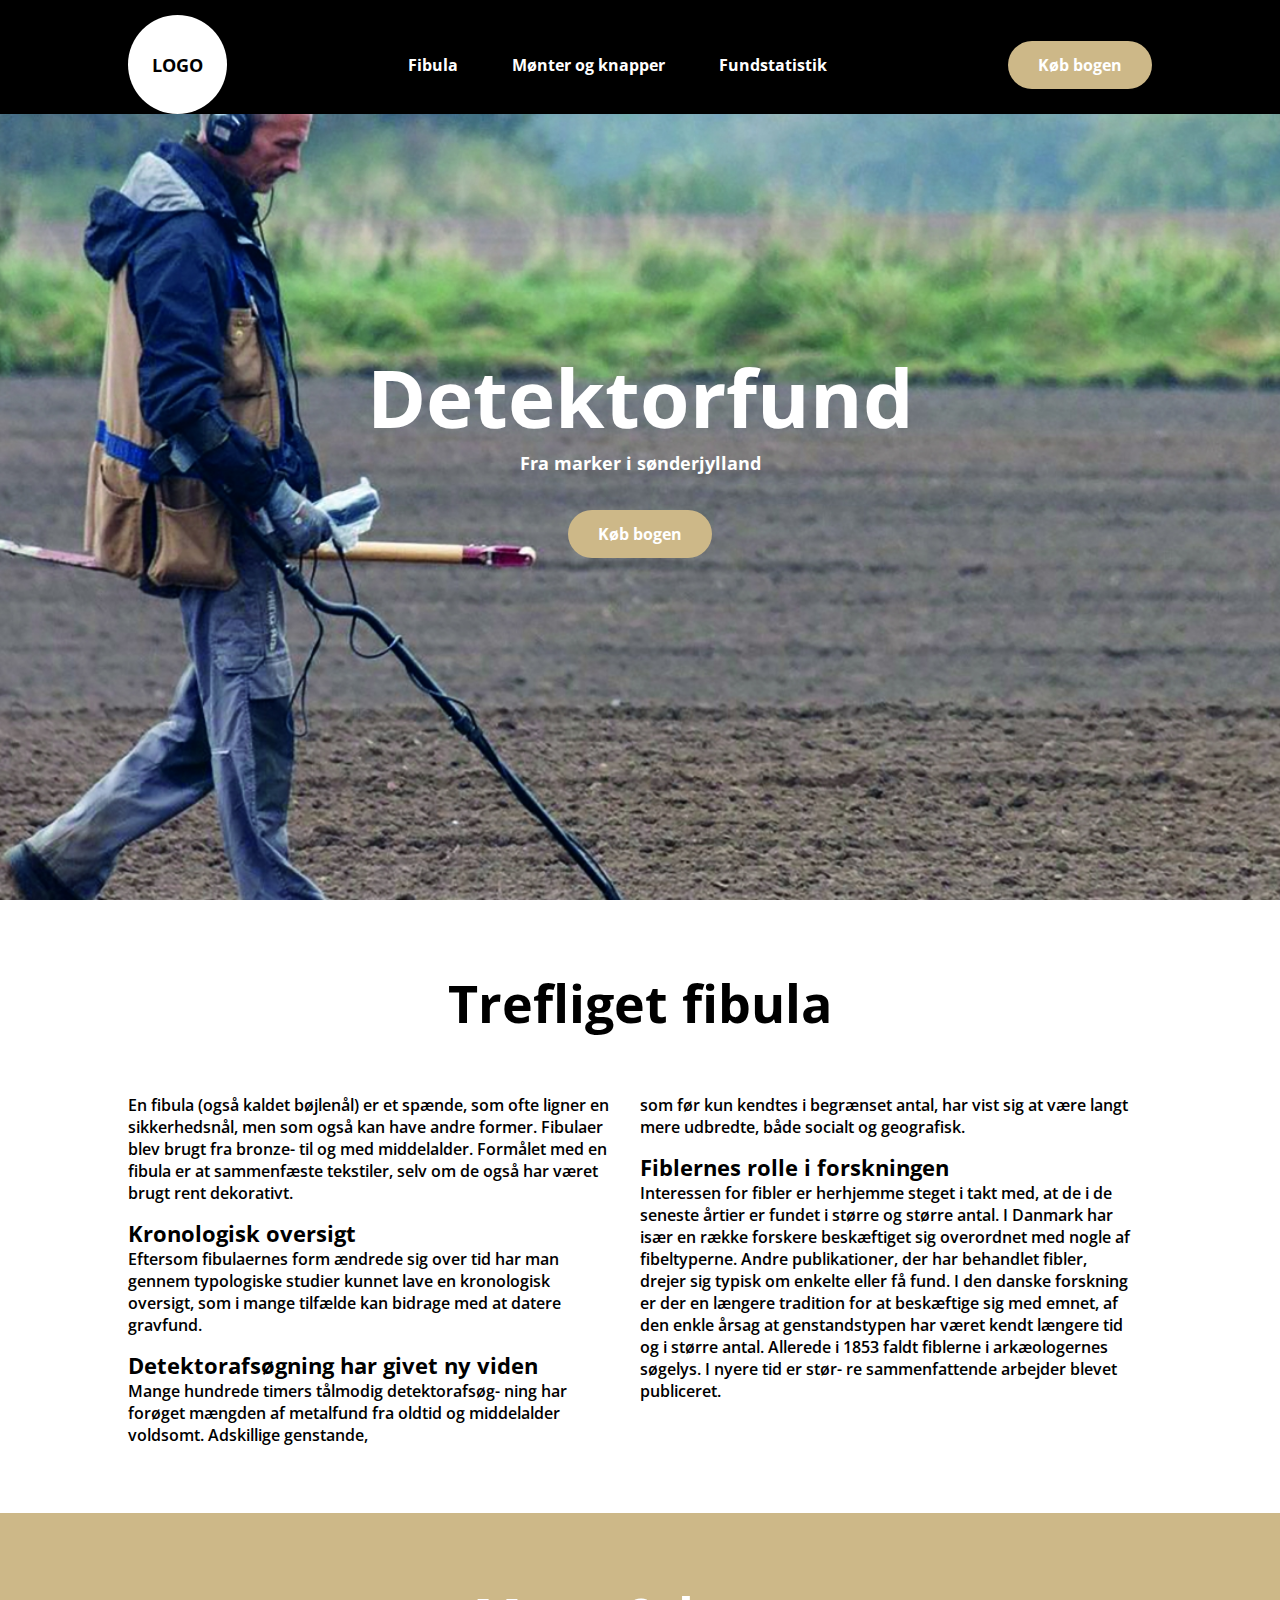
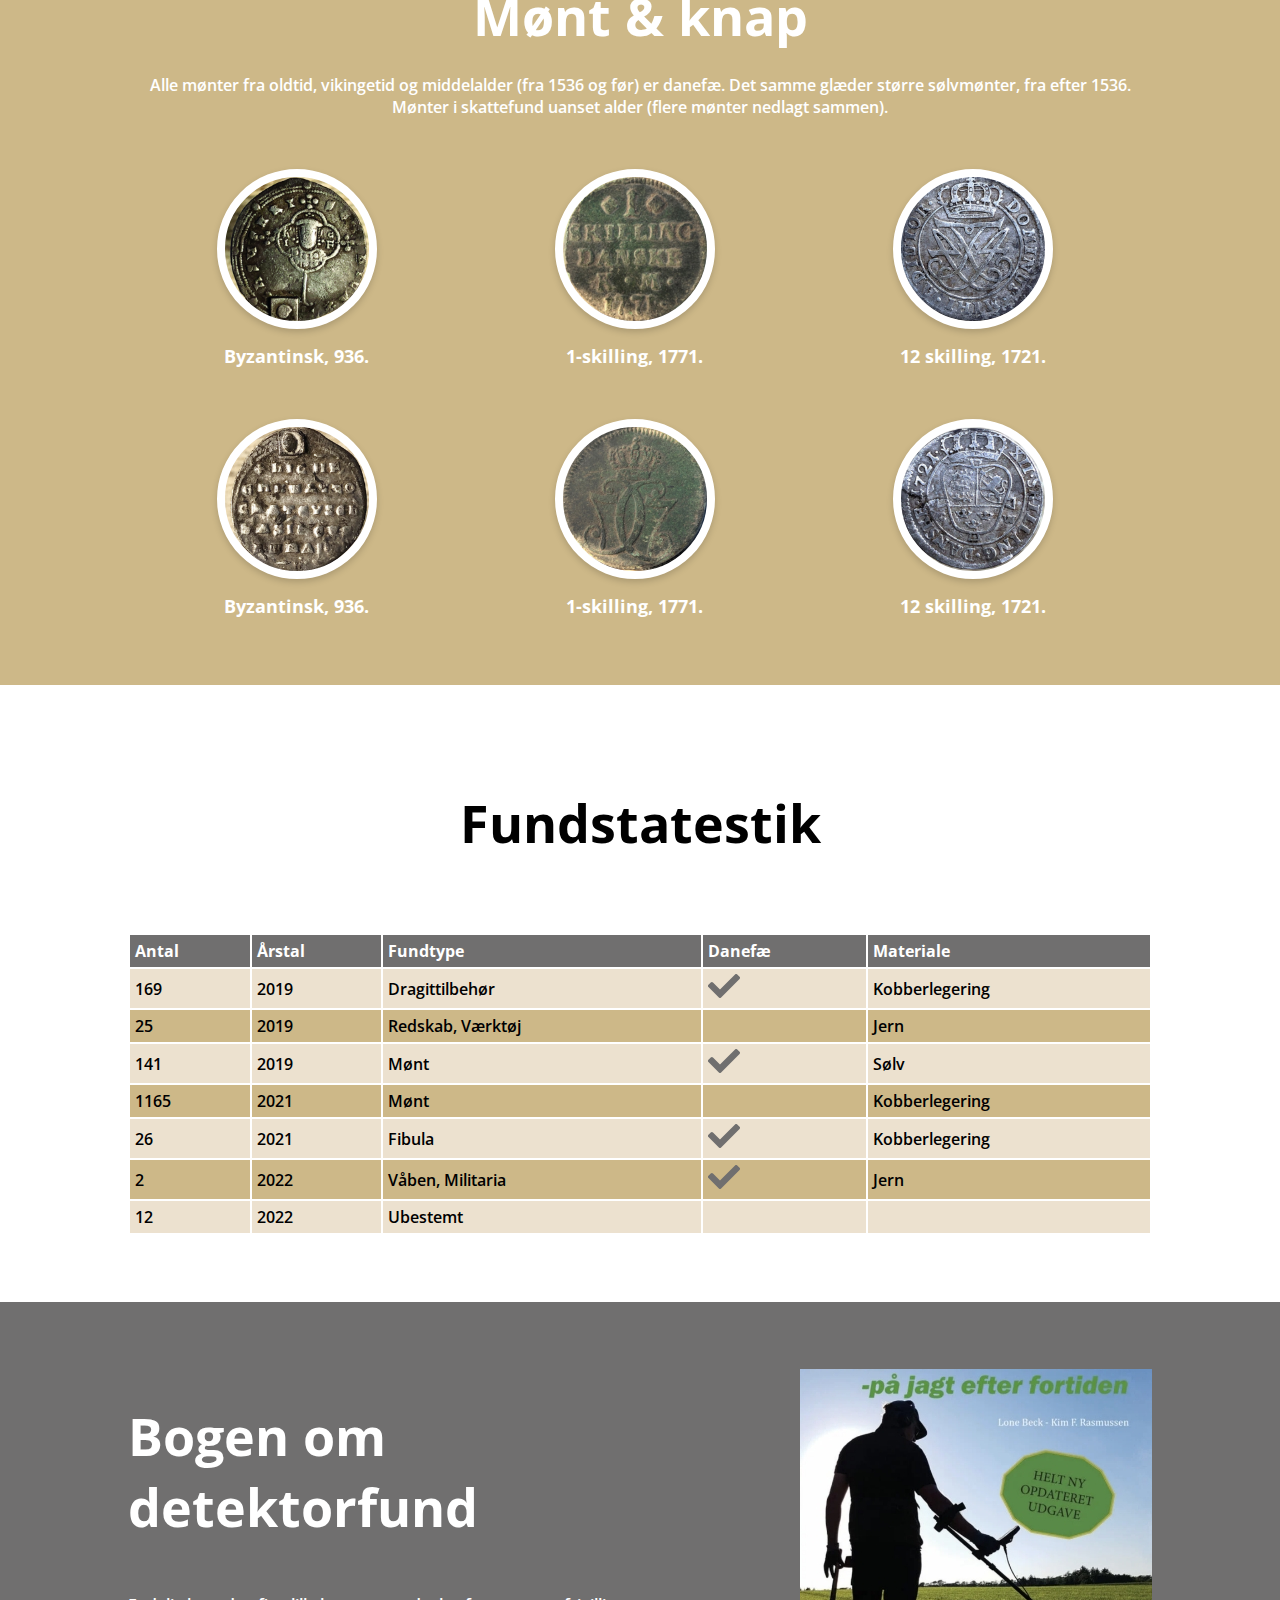
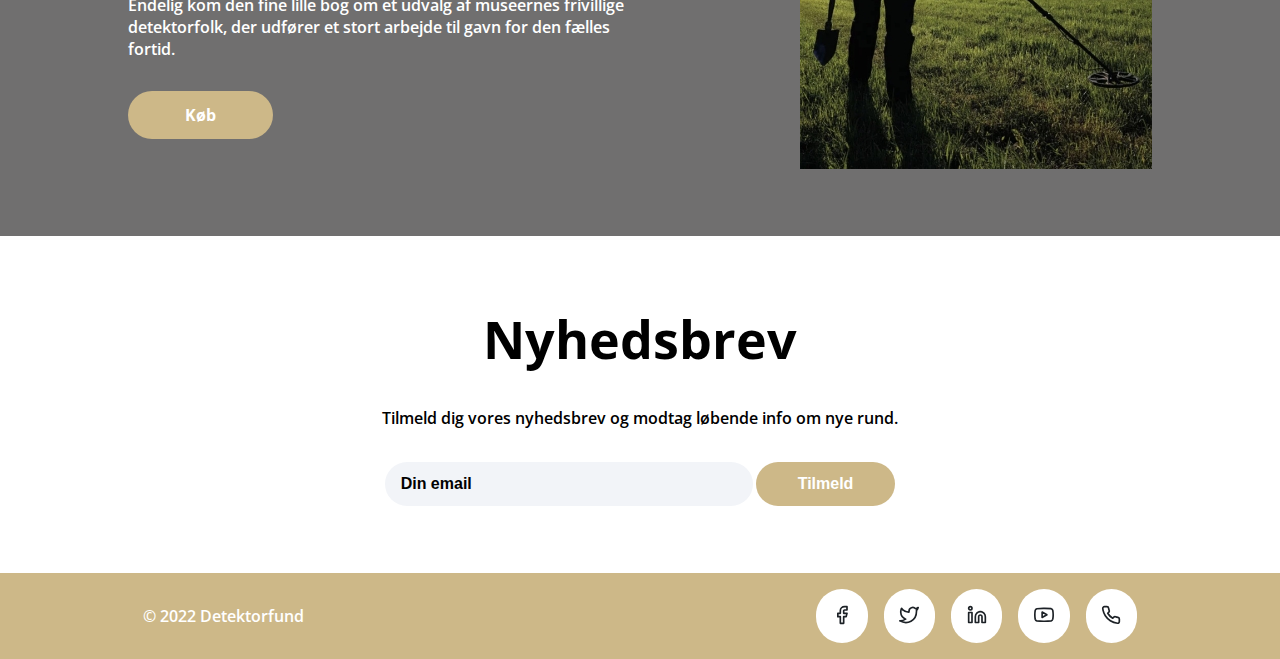
<file: index.html>
<!DOCTYPE html>
<html lang="da">
<head>
    <meta charset="UTF-8">
    <meta http-equiv="X-UA-Compatible" content="IE=edge">
    <meta name="viewport" content="width=device-width, initial-scale=1.0">
    <title>Detektorfund</title>

    <link rel="stylesheet" href="css/style.css">
</head>
<body>
    <!-- nav -->
    <nav>
        <span>Logo</span>
        <ul>
            <li><a href="#">Fibula</a></li>
            <li><a href="#">Mønter og knapper</a></li>
            <li><a href="#">Fundstatistik</a></li>
        </ul>
        <a href="#" class="btn">Køb bogen</a>
    </nav>
    <!-- header -->
    <header>
        <div>
            <h1>Detektorfund</h1>
            <h4>Fra marker i sønderjylland</h4>
            <a href="#" class="btn">Køb bogen</a>
        </div>
    </header>
    <!-- trefliget fibula -->
    <section id="fibula">
        <h2>Trefliget fibula</h2>
        <div>
            <article>
                <p>
                    En fibula (også kaldet bøjlenål) er et spænde,  som ofte ligner en sikkerhedsnål, men som  også kan have andre former. Fibulaer blev brugt fra bronze- til og med middelalder. Formålet med en fibula er at sammenfæste tekstiler, selv om de også har været brugt rent dekorativt.
                </p>
                <br>
                <h3>
                    Kronologisk oversigt
                </h3>
                <p>
                    Eftersom fibulaernes form ændrede sig over tid har man gennem typologiske studier kunnet lave en kronologisk oversigt, som i mange tilfælde kan bidrage med at datere gravfund.
                </p>
                <br>
                <h3>Detektorafsøgning har givet ny viden</h3>
                <p>Mange hundrede timers tålmodig detektorafsøg- ning har forøget mængden af metalfund fra oldtid og middelalder voldsomt. Adskillige genstande,</p>
            </article>
            <article>
                <p>
                    som før kun kendtes i begrænset antal, har vist sig at være langt mere udbredte, både socialt og geografisk.
                </p>
                <br>
                <h3>
                    Fiblernes rolle i forskningen
                </h3>
                <p>Interessen for fibler er herhjemme steget i takt med, at de i de seneste årtier er fundet i større og større antal. I Danmark har især en række forskere beskæftiget sig overordnet med nogle af fibeltyperne. Andre publikationer, der har behandlet fibler, drejer sig typisk om enkelte eller få fund. I den danske forskning er der en længere tradition for at beskæftige sig med emnet, af den enkle årsag at genstandstypen har været kendt længere tid og i større antal. Allerede i 1853 faldt fiblerne i arkæologernes søgelys. I nyere tid er stør- re sammenfattende arbejder blevet publiceret.</p>
            </article>
        </div>
    </section>
    <!-- coins and buttons -->
    <section id="coin">
        <h2>Mønt & knap</h2>
        <p>
            Alle mønter fra oldtid, vikingetid og middelalder (fra 1536 og før) er danefæ. Det samme glæder
            større sølvmønter, fra efter 1536. Mønter i skattefund uanset alder (flere mønter nedlagt sammen).
        </p>
        <div>
            <article>
                <img src="assets/mønter/coin1.png" alt="coin">
                <h4>Byzantinsk, 936.</h4>
            </article>
            <article>
                <img src="assets/mønter/coin2.png" alt="coin">
                <h4>1-skilling, 1771.</h4>
            </article>
            <article>
                <img src="assets/mønter/coin3.png" alt="coin">
                <h4>12 skilling, 1721.</h4>
            </article>
            <article>
                <img src="assets/mønter/coin4.png" alt="coin">
                <h4>Byzantinsk, 936.</h4>
            </article>
            <article>
                <img src="assets/mønter/coin5.png" alt="coin">
                <h4>1-skilling, 1771.</h4>
            </article>
            <article>
                <img src="assets/mønter/coin6.png" alt="coin">
                <h4>12 skilling, 1721.</h4>
            </article>
        </div>
    </section>
    <!-- statistics -->
    <section id="stats">
        <h2>Fundstatestik</h2>
        <table>
            <thead>
                <tr>
                    <th>Antal</th>
                    <th>årstal</th>
                    <th>Fundtype</th>
                    <th>Danefæ</th>
                    <th>Materiale</th>
                </tr>
            </thead>
            <tbody>
                <tr>
                    <th>169</th>
                    <th>2019</th>
                    <th>dragittilbehør</th>
                    <th><img src="assets/checkmark.svg" alt="Danefæ"></th>
                    <th>Kobberlegering</th>
                </tr>
                <tr>
                    <th>25</th>
                    <th>2019</th>
                    <th>Redskab, værktøj</th>
                    <th></th>
                    <th>jern</th>
                </tr>
                <tr>
                    <th>141</th>
                    <th>2019</th>
                    <th>mønt</th>
                    <th><img src="assets/checkmark.svg" alt="Danefæ"></th>
                    <th>sølv</th>
                </tr>
                <tr>
                    <th>1165</th>
                    <th>2021</th>
                    <th>mønt</th>
                    <th></th>
                    <th>kobberlegering</th>
                </tr>
                <tr>
                    <th>26</th>
                    <th>2021</th>
                    <th>fibula</th>
                    <th><img src="assets/checkmark.svg" alt="Danefæ"></th>
                    <th>kobberlegering</th>
                </tr>
                <tr>
                    <th>2</th>
                    <th>2022</th>
                    <th>våben, militaria</th>
                    <th><img src="assets/checkmark.svg" alt="Danefæ"></th>
                    <th>jern</th>
                </tr>
                <tr>
                    <th>12</th>
                    <th>2022</th>
                    <th>ubestemt</th>
                    <th></th>
                    <th></th>
                </tr>
            </tbody>
        </table>
    </section>
    <!-- Book -->
    <section id="book">
        <article>
            <h2>Bogen om 
                <br>
                detektorfund</h2>
            <p>
                <br>
                Endelig kom den fine lille bog om et udvalg af museernes frivillige
                <br>
                detektorfolk, der udfører et stort arbejde til gavn for den fælles 
                <br> 
                fortid.
            </p>
            <div class="btn right btn-2">Køb</div>
        </article>
        <img src="assets/Image.jpg">
    </section>
    <!-- Newsletter -->
    <section id="newsletter">
        <h2>Nyhedsbrev</h2>
        <p>
            Tilmeld dig vores nyhedsbrev og modtag løbende info om nye rund.
        </p>
        <form>
            <input type="email" placeholder="Din email">
            <button type="submit">Tilmeld</button>
        </form>
    </section>
    <footer>
        <p>© 2022 Detektorfund</p>
        <ul>
            <li><a href="#"><img src="assets/socials/facebook.svg"></a></li>
            <li><a href="#"><img src="assets/socials/twitter.svg"></a></li>
            <li><a href="#"><img src="assets/socials/linkdn.svg"></a></li>
            <li><a href="#"><img src="assets/socials/youtube.svg"></a></li>
            <li><a href="#"><img src="assets/socials/phone.svg"></a></li>
        </ul>
    </footer>
    
</body>
</html>
</file>
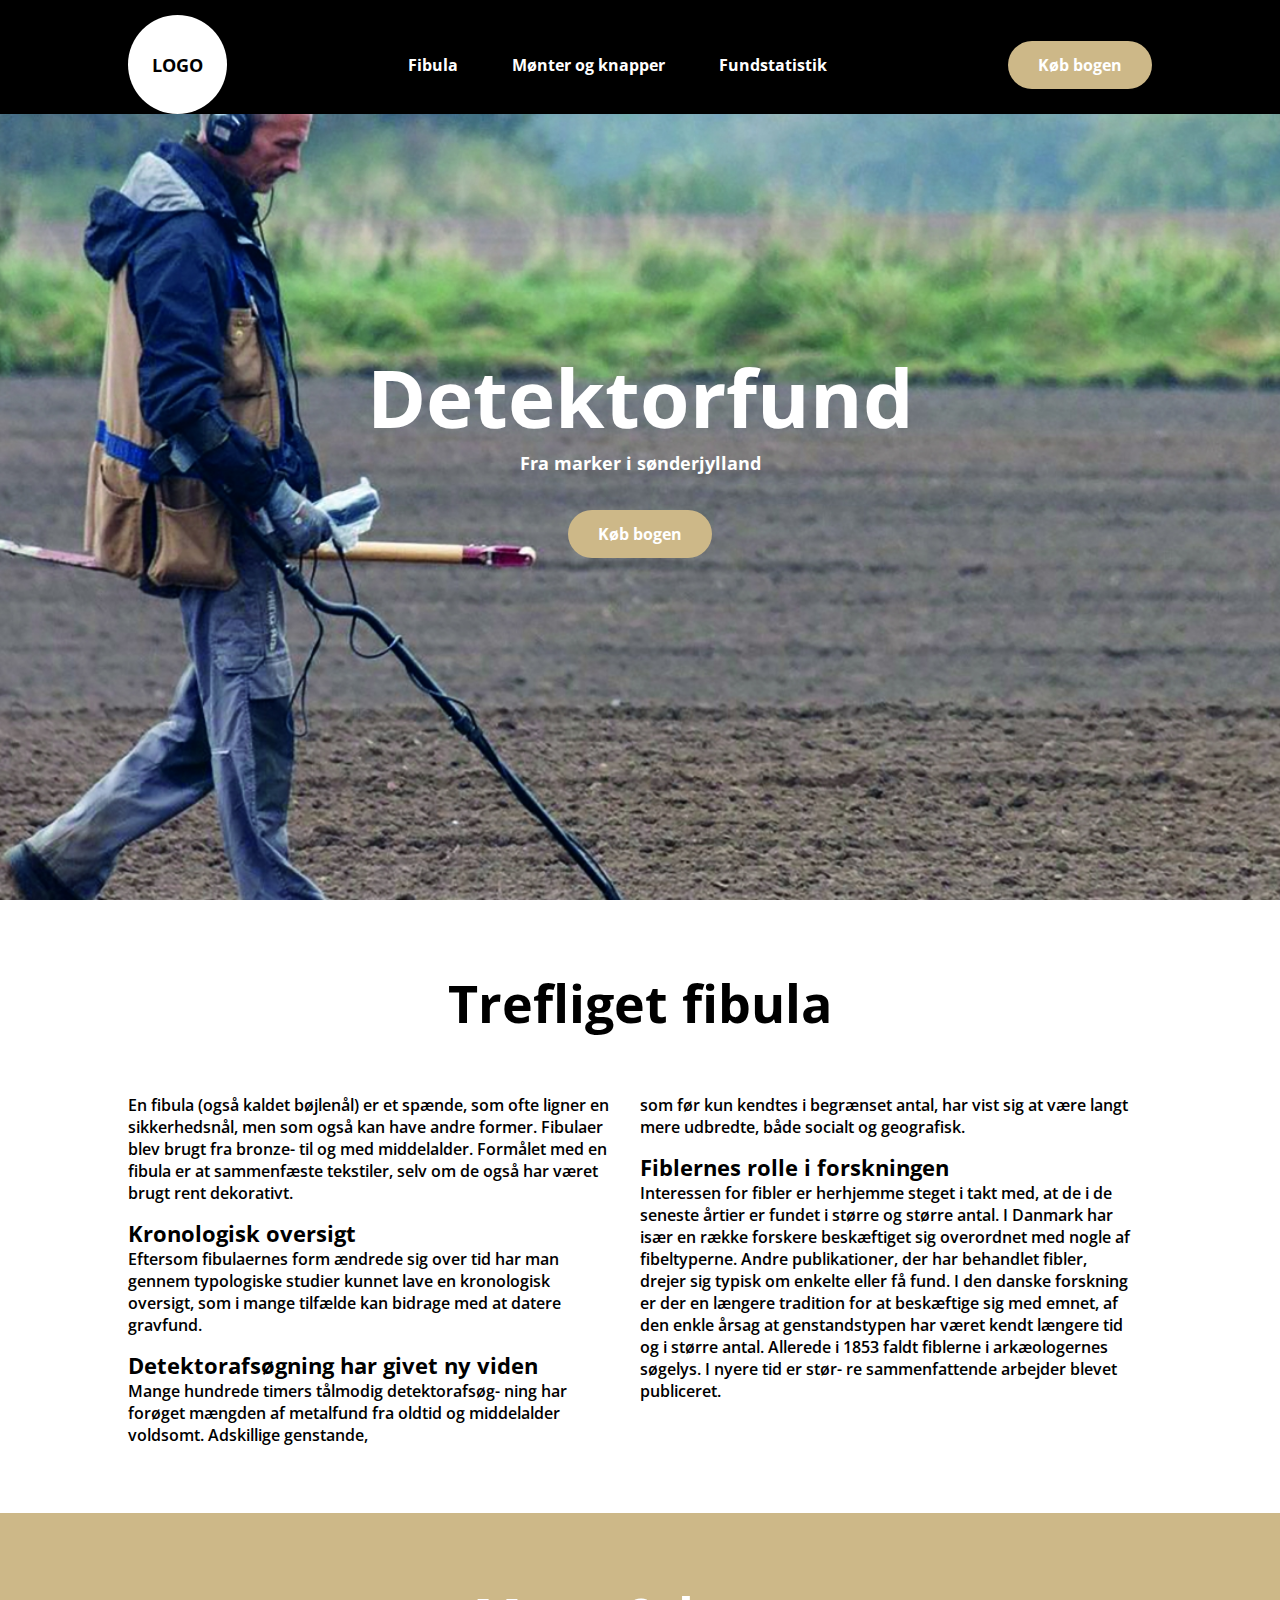
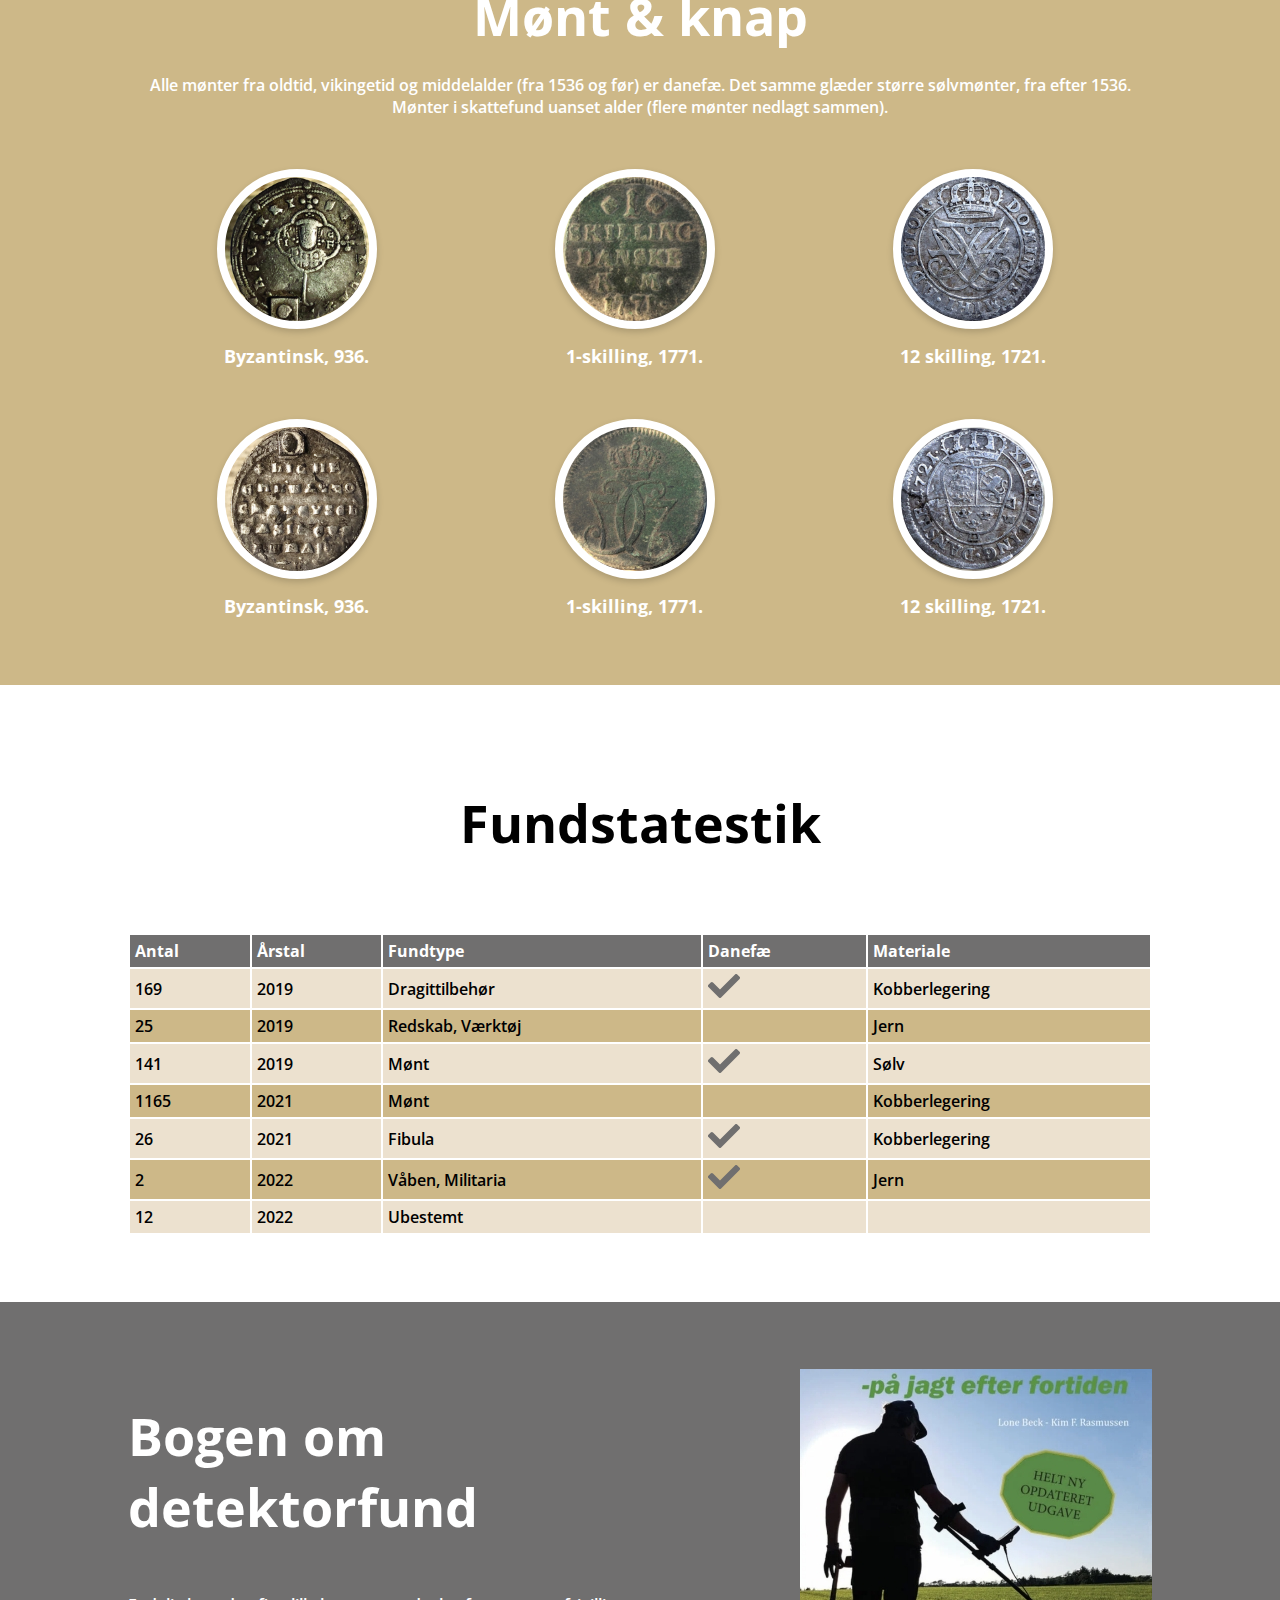
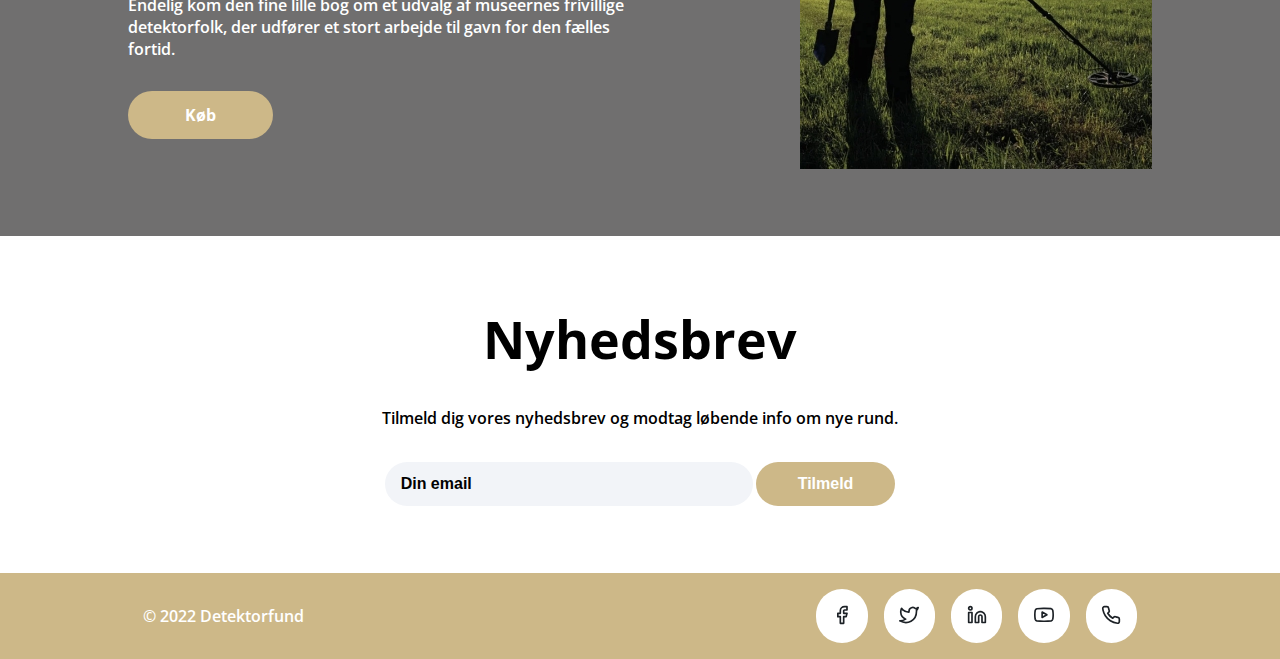
<file: html/index.html>
<!DOCTYPE html>
<html lang="da">
<head>
    <meta charset="UTF-8">
    <meta http-equiv="X-UA-Compatible" content="IE=edge">
    <meta name="viewport" content="width=device-width, initial-scale=1.0">
    <title>Detektorfund</title>

    <link rel="stylesheet" href="../css/style.css">
</head>
<body>
    <!-- nav -->
    <nav>
        <span>Logo</span>
        <ul>
            <li><a href="#">Fibula</a></li>
            <li><a href="#">Mønter og knapper</a></li>
            <li><a href="#">Fundstatistik</a></li>
        </ul>
        <a href="#" class="btn">Køb bogen</a>
    </nav>
    <!-- header -->
    <header>
        <div>
            <h1>Detektorfund</h1>
            <h4>Fra marker i sønderjylland</h4>
            <a href="#" class="btn">Køb bogen</a>
        </div>
    </header>
    <!-- trefliget fibula -->
    <section id="fibula">
        <h2>Trefliget fibula</h2>
        <div>
            <article>
                <p>
                    En fibula (også kaldet bøjlenål) er et spænde,  som ofte ligner en sikkerhedsnål, men som  også kan have andre former. Fibulaer blev brugt fra bronze- til og med middelalder. Formålet med en fibula er at sammenfæste tekstiler, selv om de også har været brugt rent dekorativt.
                </p>
                <br>
                <h3>
                    Kronologisk oversigt
                </h3>
                <p>
                    Eftersom fibulaernes form ændrede sig over tid har man gennem typologiske studier kunnet lave en kronologisk oversigt, som i mange tilfælde kan bidrage med at datere gravfund.
                </p>
                <br>
                <h3>Detektorafsøgning har givet ny viden</h3>
                <p>Mange hundrede timers tålmodig detektorafsøg- ning har forøget mængden af metalfund fra oldtid og middelalder voldsomt. Adskillige genstande,</p>
            </article>
            <article>
                <p>
                    som før kun kendtes i begrænset antal, har vist sig at være langt mere udbredte, både socialt og geografisk.
                </p>
                <br>
                <h3>
                    Fiblernes rolle i forskningen
                </h3>
                <p>Interessen for fibler er herhjemme steget i takt med, at de i de seneste årtier er fundet i større og større antal. I Danmark har især en række forskere beskæftiget sig overordnet med nogle af fibeltyperne. Andre publikationer, der har behandlet fibler, drejer sig typisk om enkelte eller få fund. I den danske forskning er der en længere tradition for at beskæftige sig med emnet, af den enkle årsag at genstandstypen har været kendt længere tid og i større antal. Allerede i 1853 faldt fiblerne i arkæologernes søgelys. I nyere tid er stør- re sammenfattende arbejder blevet publiceret.</p>
            </article>
        </div>
    </section>
    <!-- coins and buttons -->
    <section id="coin">
        <h2>Mønt & knap</h2>
        <p>
            Alle mønter fra oldtid, vikingetid og middelalder (fra 1536 og før) er danefæ. Det samme glæder
            større sølvmønter, fra efter 1536. Mønter i skattefund uanset alder (flere mønter nedlagt sammen).
        </p>
        <div>
            <article>
                <img src="../assets/mønter/coin1.png" alt="coin">
                <h4>Byzantinsk, 936.</h4>
            </article>
            <article>
                <img src="../assets/mønter/coin2.png" alt="coin">
                <h4>1-skilling, 1771.</h4>
            </article>
            <article>
                <img src="../assets/mønter/coin3.png" alt="coin">
                <h4>12 skilling, 1721.</h4>
            </article>
            <article>
                <img src="../assets/mønter/coin4.png" alt="coin">
                <h4>Byzantinsk, 936.</h4>
            </article>
            <article>
                <img src="../assets/mønter/coin5.png" alt="coin">
                <h4>1-skilling, 1771.</h4>
            </article>
            <article>
                <img src="../assets/mønter/coin6.png" alt="coin">
                <h4>12 skilling, 1721.</h4>
            </article>
        </div>
    </section>
    <!-- statistics -->
    <section id="stats">
        <h2>Fundstatestik</h2>
        <table>
            <thead>
                <tr>
                    <th>Antal</th>
                    <th>årstal</th>
                    <th>Fundtype</th>
                    <th>Danefæ</th>
                    <th>Materiale</th>
                </tr>
            </thead>
            <tbody>
                <tr>
                    <th>169</th>
                    <th>2019</th>
                    <th>dragittilbehør</th>
                    <th><img src="../assets/checkmark.svg" alt="Danefæ"></th>
                    <th>Kobberlegering</th>
                </tr>
                <tr>
                    <th>25</th>
                    <th>2019</th>
                    <th>Redskab, værktøj</th>
                    <th></th>
                    <th>jern</th>
                </tr>
                <tr>
                    <th>141</th>
                    <th>2019</th>
                    <th>mønt</th>
                    <th><img src="../assets/checkmark.svg" alt="Danefæ"></th>
                    <th>sølv</th>
                </tr>
                <tr>
                    <th>1165</th>
                    <th>2021</th>
                    <th>mønt</th>
                    <th></th>
                    <th>kobberlegering</th>
                </tr>
                <tr>
                    <th>26</th>
                    <th>2021</th>
                    <th>fibula</th>
                    <th><img src="../assets/checkmark.svg" alt="Danefæ"></th>
                    <th>kobberlegering</th>
                </tr>
                <tr>
                    <th>2</th>
                    <th>2022</th>
                    <th>våben, militaria</th>
                    <th><img src="../assets/checkmark.svg" alt="Danefæ"></th>
                    <th>jern</th>
                </tr>
                <tr>
                    <th>12</th>
                    <th>2022</th>
                    <th>ubestemt</th>
                    <th></th>
                    <th></th>
                </tr>
            </tbody>
        </table>
    </section>
    <!-- Book -->
    <section id="book">
        <article>
            <h2>Bogen om 
                <br>
                detektorfund</h2>
            <p>
                <br>
                Endelig kom den fine lille bog om et udvalg af museernes frivillige
                <br>
                detektorfolk, der udfører et stort arbejde til gavn for den fælles 
                <br> 
                fortid.
            </p>
            <div class="btn right btn-2">Køb</div>
        </article>
        <img src="../assets/Image.jpg">
    </section>
    <!-- Newsletter -->
    <section id="newsletter">
        <h2>Nyhedsbrev</h2>
        <p>
            Tilmeld dig vores nyhedsbrev og modtag løbende info om nye rund.
        </p>
        <form>
            <input type="email" placeholder="Din email">
            <button type="submit">Tilmeld</button>
        </form>
    </section>
    <footer>
        <p>© 2022 Detektorfund</p>
        <ul>
            <li><a href="#"><img src="../assets/socials/facebook.svg"></a></li>
            <li><a href="#"><img src="../assets/socials/twitter.svg"></a></li>
            <li><a href="#"><img src="../assets/socials/linkdn.svg"></a></li>
            <li><a href="#"><img src="../assets/socials/youtube.svg"></a></li>
            <li><a href="#"><img src="../assets/socials/phone.svg"></a></li>
        </ul>
    </footer>
    
</body>
</html>
</file>
<file: css/style.css>
@import url('https://fonts.googleapis.com/css2?family=Open+Sans:ital,wght@0,300;0,400;0,500;0,600;0,700;0,800;1,300;1,400;1,500;1,600;1,700;1,800&display=swap');
*{
    padding: 0;
    margin: 0;
    box-sizing: border-box;
}
html{
    font-size: 62.5%;
    font-family: 'Open Sans', sans-serif;
}
h1{
    font-size: 8rem;
    font-weight: bold;
}
h2{
    font-size: 5.2rem;
    font-weight: bold;
}
h3{
    font-size: 2.2rem;
    font-weight: bold;
}
h4{
    font-size: 1.8rem;
    font-weight: bold;
}
p{
    font-size: 1.6rem;
    font-weight: 600;
}
nav{
    display: flex;
    justify-content: space-between;
    padding: 1.5rem 10% 0;
    color: white;
    align-items: center;
    position: fixed;
    background-color: black;
    width: 100%;
}
nav span{
    text-transform: uppercase;
    font-size: 1.8rem;
    font-weight: bold;
    color: black;
    background-color: white;
    height: 9.9rem;
    width: 9.9rem;
    display: grid;
    place-items: center;
    border-radius: 100px;
}
nav ul {
    display: flex;
    gap: 5.4rem;
    list-style-type: none;
}
nav ul li a{
    color: white;
    text-decoration: none;
    font-size: 1.6rem;
    font-weight: bold;
}
.btn{
    background-color: rgba(205,184,136,1);
    font-size: 1.6rem;
    font-weight: bold;
    padding: 1.3rem 3rem;
    border-radius: 100px;
    display: inline-block;
    text-decoration: none;
    color: white;
}
header{
    height: 100vh;
    background-image: url(../assets/hero.jpg);
    background-size: cover;
    background-position: center;
    text-align: center;
    display: grid;
    place-items: center;
    color: white;
}
header .btn{
    margin-top: 3.5rem;
}
section{
    width: 100%;
    padding: 6.7rem 10%;
}

#fibula h2{
 text-align: center;
 margin-bottom: 5.6rem;
}
#fibula div{
    display: flex;
    gap: 2%;
}
#fibula article{
    width: 48%;
}
/* coin */
#coin{
    background-color: rgba(205,184,136,1);
    color: white;
}
#coin h2, #coin p{
    text-align: center;
}
#coin h2{
    margin-bottom: 2.3rem;
}

#coin div{
    display: flex;
    flex-wrap: wrap;
}
#coin div article{
    text-align: center;
    width: 33%;
    margin-top: 4.5rem;
}
#stats h2{
    margin-top: 3.5rem;
    text-align: center;
}
table{
    margin-top: 7.5rem;
    width: 100%;
    
}
table thead{
    background-color: #706F6F;
    color: white;
}
tbody tr{
    background-color: rgba(236,225,207,1);
}
tbody tr:nth-child(even){
    background-color: rgba(205,184,136,1);
}
tr th{
    font-size: 1.6rem;
}
thead tr th{
    font-weight: bold;
    padding: 0.5rem ;
    text-transform: capitalize;
}
tbody tr th{
    font-weight: normal;
    padding: 0.5rem ;
    text-transform: capitalize;
    font-weight: 600;
}
th{
    text-align: start;
}
/* book */
#book {
    background-color: #706F6F;
    color: white;
    display: flex;
    justify-content: space-between;
}
#book article{
    display: flex;
    flex-direction: column;
    justify-content: space-evenly;
}
.right{
    margin-right: auto;
}
.btn-2{
    padding: 1.3rem 5.7rem;
}
/* newsletter */
#newsletter{
    text-align: center;
}
#newsletter h2, #newsletter p{
    margin-bottom: 3.3rem;
}
#newsletter form input{
    background-color: #F2F4F8;
    border: none;
    padding: 1.3rem 1.6rem;
    border-radius: 100px;
    width: 36.8rem;
    font-size: 1.6rem;
    font-weight: bold;
}
#newsletter form input::placeholder{
    color: black;
}
#newsletter form button{
    background-color: rgba(205,184,136,1);
    color: white;
    border: none;
    padding: 1.3rem 4.2rem;
    border-radius: 100px;
    font-size: 1.6rem;
    font-weight: bold;
}
footer{
    background-color: rgba(205,184,136,1);
    display: flex;
    justify-content: space-between;
    padding: 1.6rem 14.3rem;
    color: white;
    align-items: center;
}
footer ul{
    display: flex;
    list-style-type: none;
    gap: 1.6rem;
}
footer ul li{
    background-color: white;
    border-radius: 100px;
}
footer img{
    font-size: 2rem;
    /* background-color: white; */
    padding: 1.57rem;
    /* border-radius: 40px; */
}

.section-wrapper{
    max-width: 1080px;
    margin: 0 auto;
}
</file>
